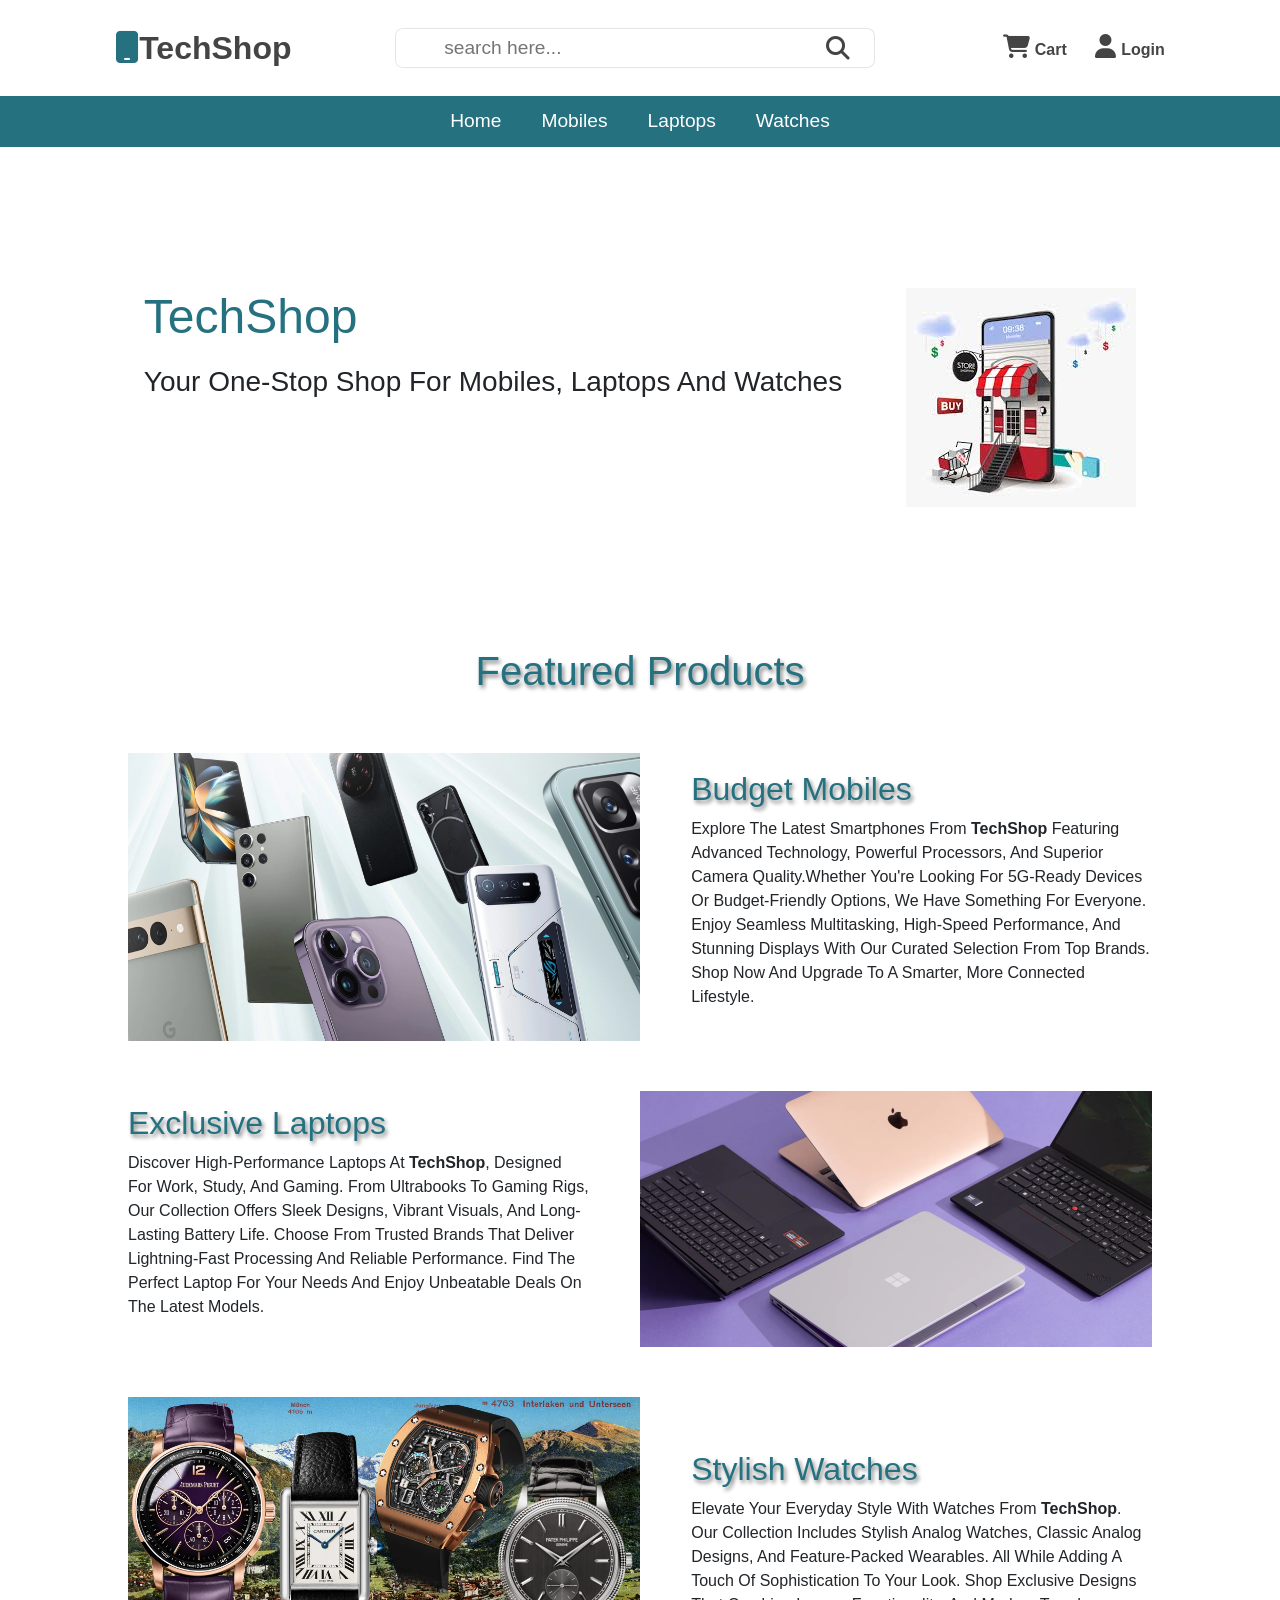
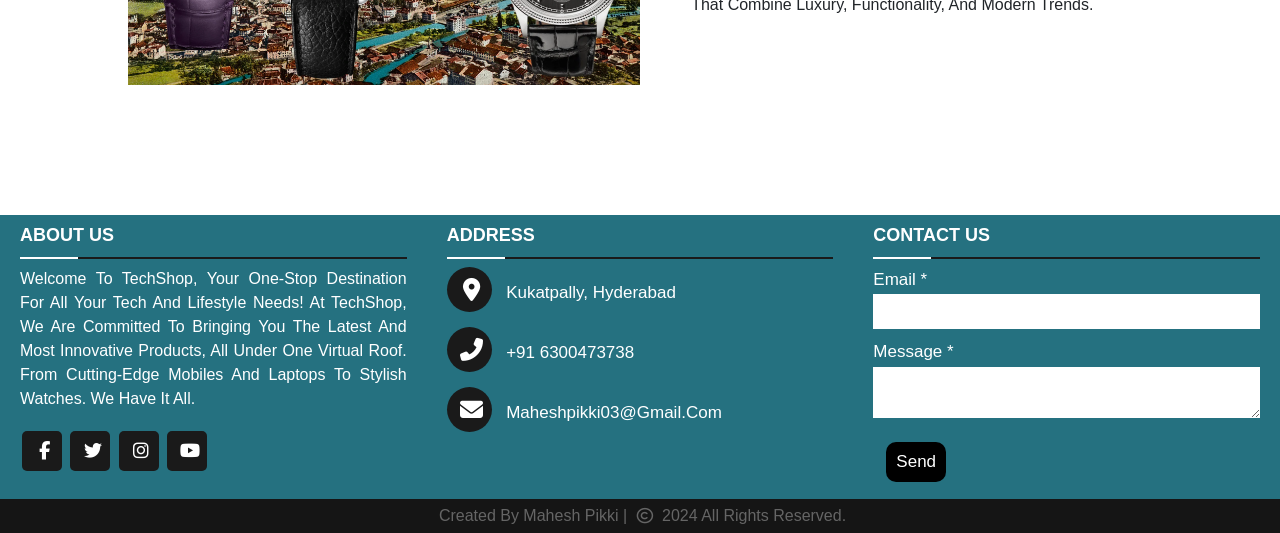
<file: index.html>
<!DOCTYPE html>
<html lang="en">

<head>
  <meta charset="UTF-8">
  <meta name="viewport" content="width=device-width, initial-scale=1.0">
  <title>TechShop</title>
  <link rel="shortcut icon" href="./Images/logo.png.png" type="image/x-icon">
  <link rel="stylesheet" href="style.css">
  <link href="https://cdn.jsdelivr.net/npm/bootstrap@5.3.3/dist/css/bootstrap.min.css" rel="stylesheet"
    integrity="sha384-QWTKZyjpPEjISv5WaRU9OFeRpok6YctnYmDr5pNlyT2bRjXh0JMhjY6hW+ALEwIH" crossorigin="anonymous">
  <link rel="stylesheet" href="https://cdnjs.cloudflare.com/ajax/libs/font-awesome/6.6.0/css/all.min.css">
</head>

<body>
    <!-- Header -->
  <header class="header">

    <div class="header-1">

      <a href="#" class="logo" style="font-size: 2rem;"> <i class="fas fa-mobile"></i>TechShop</a>

      <form action="" class="search-form" id="Sform">
        <input type="search" name="" placeholder="search here..." id="search">
        <label for="search-box" class="fas fa-search" id="searchbtn" type="submit"></label>
      </form>

      <div class="icons">
        <div id="search-btn" class="fas fa-search" style="font-size: 1.5rem;"></div>
        <a href="#" class="fas fa-shopping-cart" style="font-size: 1.5rem;" onclick="viewCart()"
          title="Cart"><span>Cart</span></a>
        <a class="fas fa-user" style="font-size: 1.5rem;" id="login"  title="Login"><span
            id="loginSpan">Login</span></a>
      </div>

    </div>

    <div class="header-2">
      <nav class="navbar">
        <a href="#" onclick="home()">home</a>
        <a href="#" id="getMobiles">Mobiles</a>
        <a href="#" id="getLaptops">Laptops</a>
        <a href="#" id="getWatches">Watches</a>
      </nav>
    </div>

  </header>

  <!-- bottom navbar  -->

  <nav class="bottom-navbar">
    <a href="#home" class="fas fa-home" onclick="home()" title="Home"></a>
    <a href="#" class="fas fa-mobile" id="getMobiles" title="Mobiles"></a>
    <a href="#" class="fas fa-laptop" id="getLaptops" title="Laptops"></a>
    <a href="#" class="fas fa-clock" id="getWatches" title="Watches"></a>
  </nav>


  <!-- home section-->
  <section>

    <div class="first-section">
      <div id="home-content">
        <h1>TechShop</h1>
        <h3>Your One-Stop Shop for Mobiles, Laptops and Watches</h3>
      </div>
      <img src="./Images/home.png" alt="eCommerce Image">
    </div>

    <div class="second-section">
      <h1>Featured Products</h1>
      <div id="getMobiles">
        <img src="./Images/smartphone.webp" alt="Mobiles">
        <div>
          <h2>Budget Mobiles</h2>
          <p>Explore the latest smartphones from <b>TechShop</b> featuring advanced technology, powerful processors, and
            superior camera quality.Whether you're looking for 5G-ready devices or budget-friendly options, we have something for everyone.
            Enjoy seamless multitasking, high-speed performance,
            and stunning displays with our curated selection from top brands. Shop now and upgrade to a smarter, more
            connected lifestyle.</p>
        </div>
      </div>
      <div id="getLaptops">
        <div>
          <h2>Exclusive Laptops</h2>
          <p>Discover high-performance Laptops at <b>TechShop</b>, designed for work, study, and gaming. From ultrabooks to
            gaming rigs,
            our collection offers sleek designs, vibrant visuals, and long-lasting battery life. Choose from trusted
            brands that deliver lightning-fast processing and reliable performance.
            Find the perfect laptop for your needs and enjoy unbeatable deals on the latest models.</p>
        </div>
        <img src="./Images/laptopspage.webp" alt="Laptops">
      </div>
      <div id="getWatches">
        <img src="./Images/swiss-watches-.webp" alt="watches">
        <div>
          <h2>Stylish Watches</h2>
          <p>Elevate your everyday style with Watches from <b>TechShop</b>. Our collection includes stylish analog watches,
            classic analog designs, and feature-packed wearables. all while adding a touch of sophistication to your
            look.
            Shop exclusive designs that combine luxury, functionality, and modern trends.</p>
        </div>
      </div>
    </div>

    <div class="third-section" id="featured">
      <!-- <h1>Featured Products</h1>
      <marquee class="featured-products">
        <img src="https://rukminim2.flixcart.com/image/312/312/xif0q/mobile/r/c/8/-original-imagztn77hdgmeka.jpeg?q=70" alt="">
        <img src="https://rukminim2.flixcart.com/image/312/312/xif0q/mobile/q/y/m/-original-imagz7f9hzrahd2z.jpeg?q=70" alt="">
        <img src="https://rukminim2.flixcart.com/image/312/312/jyxaw7k0/mobile/a/j/h/kechaoda-k115-k115-original-imafgrt5xkzndbcn.jpeg?q=70" alt="">
        <img src="https://rukminim2.flixcart.com/image/312/312/xif0q/mobile/g/1/p/-original-imagy2v5kfnq97xn.jpeg?q=70" alt="">
        <img src="https://rukminim2.flixcart.com/image/312/312/xif0q/computer/i/9/t/-original-imagykgqmgx5rcw9.jpeg?q=70" alt="">
        <img src="https://rukminim2.flixcart.com/image/312/312/xif0q/computer/7/m/l/15s-eq2132au-thin-and-light-laptop-hp-original-imahfu2tvsg7mjhw.jpeg?q=70" alt="">
        <img src="https://rukminim2.flixcart.com/image/312/312/xif0q/computer/1/z/d/-original-imahyfx7hyg8t4gf.jpeg?q=70" alt="">
        <img src="https://rukminim2.flixcart.com/image/612/612/xif0q/watch/j/0/1/-original-imagnydrjren8fzv.jpeg?q=70" alt="">
        <img src="https://rukminim2.flixcart.com/image/612/612/xif0q/watch/9/m/k/-original-imagrk9rrpunfwvh.jpeg?q=70" alt="">
        <img src="https://rukminim2.flixcart.com/image/612/612/xif0q/watch/n/a/d/-original-imagqjessujtxzvj.jpeg?q=70" alt="">
        <img src="https://rukminim2.flixcart.com/image/612/612/xif0q/watch/e/i/j/-original-imagnydr2uh4ungm.jpeg?q=70" alt="">
      </marquee> -->
      <!-- <div class="swiper-container testimonial-slider-rtl" dir="rtl">
        <h1>Featured Products</h1>
        <div class="swiper-wrapper">
          <div class="swiper-slide"><img src="https://rukminim2.flixcart.com/image/312/312/xif0q/mobile/r/c/8/-original-imagztn77hdgmeka.jpeg?q=70"></div>
          <div class="swiper-slide"><img src="https://rukminim2.flixcart.com/image/312/312/xif0q/mobile/q/y/m/-original-imagz7f9hzrahd2z.jpeg?q=70"></div>
          <div class="swiper-slide"><img src="https://rukminim2.flixcart.com/image/312/312/xif0q/computer/i/9/t/-original-imagykgqmgx5rcw9.jpeg?q=70"></div>
          <div class="swiper-slide"><img src="https://rukminim2.flixcart.com/image/312/312/xif0q/computer/1/z/d/-original-imahyfx7hyg8t4gf.jpeg?q=70"></div>
          <div class="swiper-slide"><img src="https://rukminim2.flixcart.com/image/612/612/xif0q/watch/n/a/d/-original-imagqjessujtxzvj.jpeg?q=70"></div>
          <div class="swiper-slide"><img src="https://rukminim2.flixcart.com/image/612/612/xif0q/watch/e/i/j/-original-imagnydr2uh4ungm.jpeg?q=70"></div>
        </div>
        Add Pagination -->
        <!-- <div class="swiper-pagination"></div> -->
        <!-- Add Navigation -->
        <!-- <div class="swiper-button-next"></div>
        <div class="swiper-button-prev"></div>
      </div> --> 
      
     
    </div>
  </section>

  <!-- Products Displayer -->
  <div style="display: flex;flex-wrap: wrap; gap: 20px;justify-content: center;" id="productsDiv"></div>
  <div id="cardView"></div>
  

  <!-- footer -->
  <footer>
    <div class="main-content">
      <div class="left box">
        <h2>About us</h2>
        <div class="content">
          <p>Welcome to TechShop, your one-stop destination for all your tech and lifestyle needs! At TechShop, we are
            committed to bringing you the latest and most innovative products, all under one virtual roof.
            From cutting-edge mobiles and laptops to stylish watches. we have it all.</p>
          <div class="social">
            <a href="#"><span class="fab fa-facebook-f"></span></a>
            <a href="#"><span class="fab fa-twitter"></span></a>
            <a href="#"><span class="fab fa-instagram"></span></a>
            <a href="#"><span class="fab fa-youtube"></span></a>
          </div>
        </div>
      </div>
      <div class="center box">
        <h2>Address</h2>
        <div class="content">
          <div class="place">
            <span class="fas fa-map-marker-alt"></span>
            <span class="text">Kukatpally, Hyderabad</span>
          </div>
          <div class="phone">
            <span class="fas fa-phone-alt"></span>
            <span class="text">+91 6300473738</span>
          </div>
          <div class="email">
            <span class="fas fa-envelope"></span>
            <span class="text">maheshpikki03@gmail.com</span>
          </div>
        </div>
      </div>
      <div class="right box">
        <h2>Contact us</h2>
        <div class="content">
          <form action="#">
            <div class="email">
              <div class="text">Email *</div>
              <input type="email" required>
            </div>
            <div class="msg">
              <div class="text">Message *</div>
              <textarea rows="2" cols="25" required></textarea>
            </div>
            <div class="btn">
              <button type="submit">Send</button>
            </div>
          </form>
        </div>
      </div>
    </div>
    <div class="bottom">
      <center>
        <span class="credit">Created By Mahesh Pikki | </span>
        <span class="far fa-copyright"></span><span> 2024 All rights reserved.</span>
      </center>
    </div>
  </footer>

  <!--warning popup  -->
  <div id="section"> 
    <span class="overlay"></span>
    <div class="modal-box">
      <i class="fa-sharp fa-solid fa-circle-exclamation"></i>
      <h2 id="h2">Warning</h2>
      <h3 id="h3">Please Try to Login to View Products.</h3>
      <div class="buttons">
        <button class="close-btn">Ok, Close</button>
        <button id="loginRedirect">Login</button>
      </div>
    </div>
  </div>

  


  <script src="script.js"></script>
  <script src="https://code.jquery.com/jquery-3.6.0.min.js"></script>
  <script src="https://unpkg.com/swiper/swiper-bundle.min.js"></script>


</body>

</html>
</file>
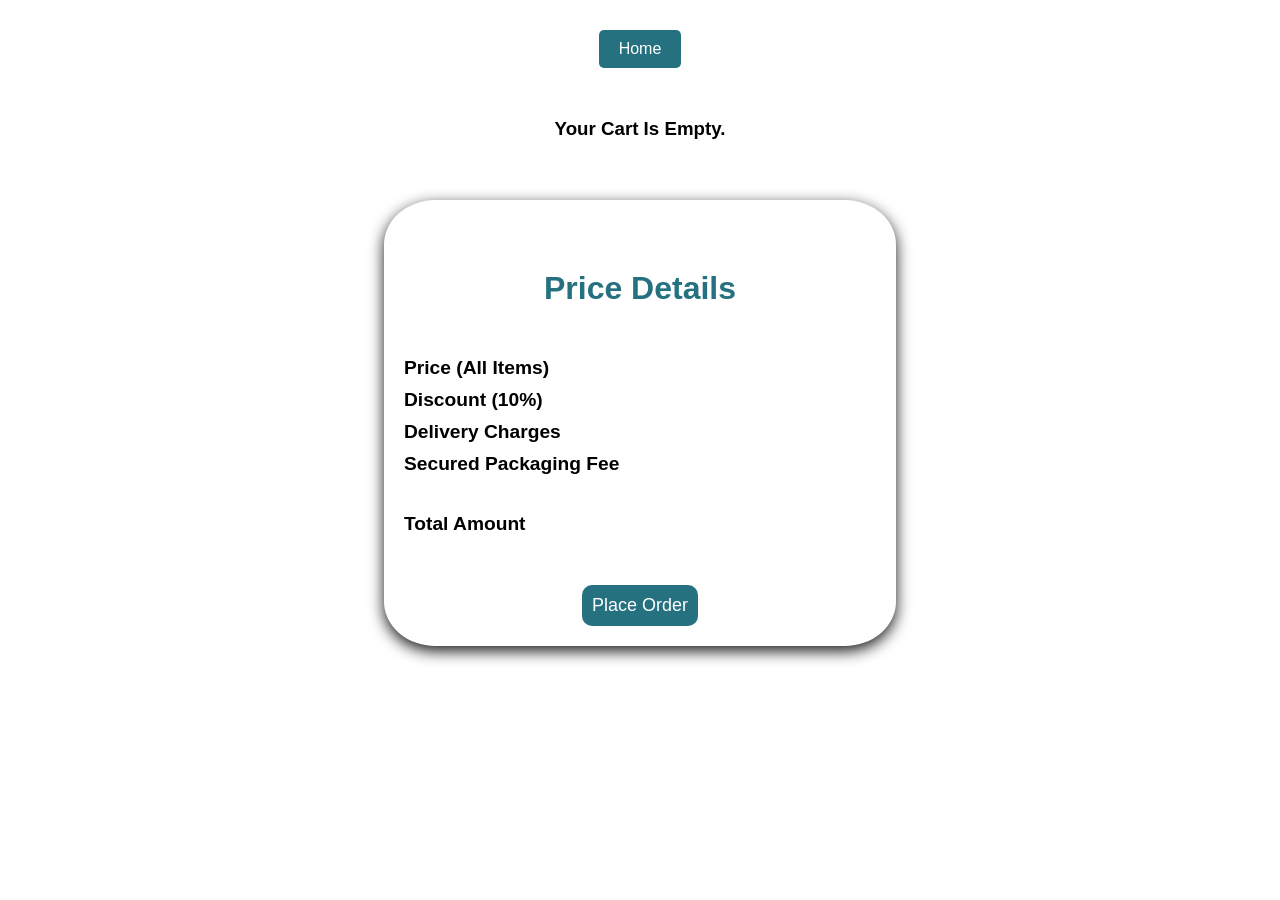
<file: cart.html>
<!DOCTYPE html>
<html lang="en">

<head>
    <meta charset="UTF-8">
    <meta name="viewport" content="width=device-width, initial-scale=1.0">
    <title>Cart</title>
    <link rel="stylesheet" href="style.css">
    <link rel="shortcut icon" href="./Images/logo.png.png" type="image/x-icon"> 
    <style>
        body{
            display: flex;
            flex-direction: column;
        }
        #cartDiv{
            display: flex;
            flex-direction: column;
            text-align: center;
        }
        #cart-card{
             display: flex;
             height: fit-content;
             align-items: center;
             padding: 10px;
             gap: 50px;
             border-radius: 10px;
            box-shadow: rgba(0, 0, 0, 0.90) 0px 5px 15px;
        }
        #cart-card button:hover,#place-order:hover{
            background-color: #00bcd4;
        }
        #remove-buttons{
            display: flex;
            flex-direction: column;
        }
        #buy-buttons{
            display: flex;
            flex-direction: column;
            gap: 40px;
            width: fit-content;
        }
        #cartImage{
            width: 300px;
        }
        #data-cart{
            width: 30vw;
            justify-content: center;
            padding: 0px 20px;
        }
        #data-cart #description{
            margin-top: 30px;
        }
        #data-cart #brand{
            text-align: center;
        }
        #quantity-buttons{
            display: flex;
            gap: 10px;
            /* width:150px; */
            justify-content: center;
            align-items: center;
        }
        #quantity-buttons button,#place-order{
            font-size: large;
            background-color: #257180;
            padding: 10px;
            border-radius: 10px;
            color: white;
            display: block;
            margin: 0px auto;
        }
        #price{
            width: 150px;
        }
        #backtoHome{
            width: fit-content;
            margin: 30px auto;
        }
        #priceDetails{
            display: flex;
            flex-direction: column;
            row-gap: 50px;
            margin: 40px auto;
        }
        .details{
            display: flex;
            justify-content: space-between;
            list-style-type: none;
            font-weight:600;
            font-size: larger;
            margin: 10px 0px;
        }
        #amount{
            box-shadow: rgba(0, 0, 0, 0.90) 0px 5px 15px;
            width: 40vw;
            margin: 40px auto;
            padding: 20px;
            border-radius: 10%;
            
        }
        #amount h1{
            text-align: center;
            margin-top: 50px;
            color:#257180;
        }

        @media screen and (max-width: 991px) {

            body{
                display: flex;
               
            }
            #cartImage{
                order: 0;
                width:210px;
                height: 250px;
                object-fit: contain;
            }
            #buy-buttons{
                display: flex;
                flex-direction: row;
                order: 3;
                gap: 10px;
            }
            #buy-buttons button{
                width: 80px;
            }
            #cart-card{
                display: flex;
                flex-direction: column;
                width: 230px;
                gap: 15px;
                padding: 10px;
                text-align: center;
            }
            #quantity-buttons{
                order: 2;
            }
            .details{
                display: flex;
                font-size: 1rem;
            }
            #amount{
                width: 80vw;   
            }
            #cartDiv{
                display: flex;
                flex-direction: row;
            }

        }
        

    </style>
</head>

<body>
    <button id="backtoHome">Home</button>
    <div id="cartDiv"></div>
    <div id="amount">
        <h1>Price Details</h1>
        <div id="priceDetails">
            <ul class="">
                <div class="details"><li>Price (All Items)</li> <li id="productsPrice"></li></div>
                <div class="details"><li>Discount (10%)</li><li id="coupons"></li></div>
                <div class="details"><li>Delivery Charges</li><li id="delivery"></li></div>
                <div class="details"><li>Secured Packaging Fee</li><li id="packaging"></li></div> <hr><br>
                <div class="details"><li>Total Amount</li><li id="totalAmount"></li></div>
            </ul>
        </div>
        <button id="place-order">Place Order</button>
    </div>

    <script>

        const cartContainer = document.getElementById("cartDiv");
        const cartData = JSON.parse(localStorage.getItem("cart")) || [];
        let productsPrice=document.getElementById("productsPrice")
        let coupons=document.getElementById("coupons") 
        let delivery=document.getElementById("delivery")
        let packaging=document.getElementById("packaging")
        let totalAmount=document.getElementById("totalAmount")
        let amountDiv=document.querySelector("#amount")
        document.addEventListener("DOMContentLoaded", () => {
            // console.log(cartData);

            if (cartData.length === 0) {
                cartContainer.innerHTML = "<h3>Your cart is empty.</h3>";
                return;
            }

            cartData.forEach((x, index) => {
                let cartCard = document.createElement("div")
                cartCard.id="cart-card"
                cartCard.innerHTML +=
                `   <div id="buy-buttons"><button id="buyNow">Buy</button>
                    <button id="remove">Remove</button></div>
                    <img id="cartImage" src="${x.Image}">
                    <div id="data-cart"><p id="brand">${x.Brand}</p>
                    <p id="description">${x.Description}</p></div>
                    <div id="quantity-buttons"><button id="decre">-</button><p><b id="count">1</p><b><button id="incre">+</button></div>
                    <p id="price"><b>${x.Price}<b></p>`
                    cartContainer.append(cartCard)

                    //count process
                    let increment=document.getElementById("incre")
                    let decrement=document.getElementById("decre")
                    let count=document.getElementById("count")
                    let productCount=1
                    increment.addEventListener("click",()=>{
                        productCount+=1
                        count.textContent=`${productCount}`
                        // console.log(productCount)
                    })

                    decrement.addEventListener("click",()=>{
                        if(productCount>1){
                            productCount-=1
                            count.textContent=`${productCount}`
                        }
                    })

                //remove cart process
                cartCard.querySelector("#remove").addEventListener("click", () => {
                        cartCard.remove();
                        cartData.splice(index, 1)
                        if (cartData.length === 0) {
                            cartContainer.innerHTML = "<h3>Your Cart is Empty</h3>"
                            amountDiv.style.display="none"
                            
                        }
                    localStorage.setItem("cart", JSON.stringify(cartData))
                })

                

                // buyNow process
                cartCard.querySelector("#buyNow").addEventListener("click", (event) => {
                    event.preventDefault();
                        window.location.href = "payments.html"
                        card.remove()
                        cartData.splice(index,1)
                        if (cartData.length === 0) {
                            cartContainer.innerHTML = "<h3>Your Cart is Empty</h3>"
                            amountDiv.style.display="none"
                            
                        }
                    localStorage.setItem("cart", JSON.stringify(cartData))
                    if(localStorage.getItem("cart").length==0){
                        amountDiv.style.display="none"
                    }

                })

                  let placeOrder=document.getElementById("place-order")
                  placeOrder.addEventListener("click", () => {
                    // event.preventDefault();
                    // if (confirm("Are you sure to want to Buy the all Items")) {
                        window.location.href = "payments.html"

                        if (cartData.length === 0) {
                            cartContainer.innerHTML = "<h3>Your Cart is Empty</h3>"
                            amountDiv.style.display="none"  
                            
                        }
                    // }
                    localStorage.setItem("cart", JSON.stringify(cartData))

                })

            })
            
            //total price
            let price=0
            cartData.forEach(x=>{
                let singlePrice=x.Price.slice(1).replace(",","")
                price+=Number(singlePrice)
            });
            productsPrice.textContent=`+ ₹ ${price.toFixed(2).replace(/\B(?<!\.\d*)(?=(\d{3})+(?!\d))/g, ",")}`
            discount=Number(price*0.1)
            coupons.textContent=`- ₹ ${discount.toFixed(2).replace(/\B(?<!\.\d*)(?=(\d{3})+(?!\d))/g, ",")}`
            coupons.style.color="green"
            deliveryCharges=52.00
            delivery.textContent="+ ₹ 52.00"
            packagingcharges=59.00
            packaging.textContent="+ ₹ 59.00"
            totalPrice=(price-discount+packagingcharges+deliveryCharges).toFixed(2)
            totalAmount.textContent=`₹ ${totalPrice.replace(/\B(?<!\.\d*)(?=(\d{3})+(?!\d))/g, ",")}`
            
             
        })

        //back to home
        let backtoHome = document.getElementById("backtoHome");
        backtoHome.addEventListener("click", () => {
            window.location.href = "index.html"
        })


    </script>

    <script src="script.js"></script>
</body>

</html>
</file>
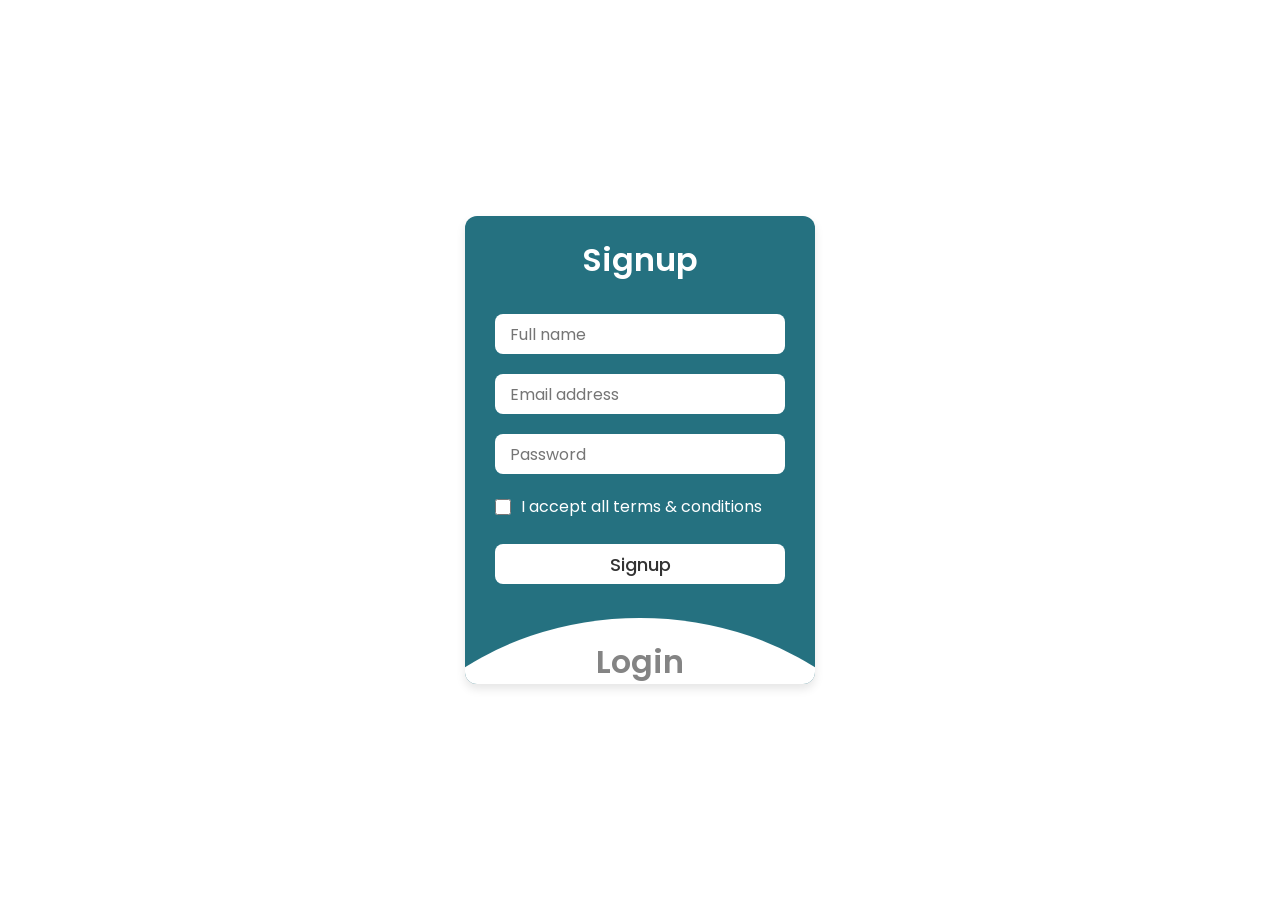
<file: login.html>
<!DOCTYPE html>
<html lang="en">

<head>
  <meta charset="UTF-8" />
  <meta http-equiv="X-UA-Compatible" content="IE=edge" />
  <meta name="viewport" content="width=device-width, initial-scale=1.0" />
  <title>Login & Signup</title>
  <link rel="shortcut icon" href="./Images/logo.png.png" type="image/x-icon">
  <style>
    /* login page */
    @import url("https://fonts.googleapis.com/css2?family=Poppins:wght@200;300;400;500;600;700&display=swap");

    * {
      margin: 0;
      padding: 0;
      box-sizing: border-box;
      font-family: "Poppins", sans-serif;
    }

    body {
      min-height: 100vh;
      display: flex;
      align-items: center;
      justify-content: center;
      /* background: #f0faff; */
    }

    span {
      font-size: 0.6rem;
      color: red;
    }

    .wrapper {
      position: relative;
      max-width: 350px;
      width: 100%;
      border-radius: 12px;
      padding: 20px 30px 100px;
      background: #257180;
      box-shadow: 0 5px 10px rgba(0, 0, 0, 0.1);
      overflow: hidden;
    }

    .form.login {
      position: absolute;
      left: 50%;
      bottom: -86%;
      transform: translateX(-50%);
      width: calc(100% + 220px);
      padding: 20px 140px;
      border-radius: 50%;
      height: 100%;
      background: #fff;
      transition: all 0.6s ease;
    }

    .wrapper.active .form.login {
      bottom: -15%;
      border-radius: 35%;
      box-shadow: 0 -5px 10px rgba(0, 0, 0, 0.1);
    }

    .form header {
      font-size: 2rem;
      text-align: center;
      color: #fff;
      font-weight: 600;
      cursor: pointer;
    }

    .form.login header {
      color: #333;
      opacity: 0.6;
    }

    .wrapper.active .form.login header {
      opacity: 1;
    }

    .wrapper.active .signup header {
      opacity: 0.6;
    }

    .wrapper form {
      display: flex;
      flex-direction: column;
      gap: 10px;
      margin-top: 30px;
    }

    form input {
      height: 40px;
      outline: none;
      border: none;
      padding: 0 15px;
      font-size: 16px;
      font-weight: 400;
      color: #333;
      border-radius: 8px;
      background: #fff;
    }

    .form.login input {
      border: 1px solid #aaa;
    }

    .form.login input:focus {
      box-shadow: 0 1px 0 #ddd;
    }

    form .checkbox {
      display: flex;
      align-items: center;
      gap: 10px;
    }

    .checkbox input[type="checkbox"] {
      height: 16px;
      width: 16px;
      accent-color: #fff;
      cursor: pointer;
    }

    form .checkbox label {
      cursor: pointer;
      color: #fff;
    }

    form a {
      color: #333;
      text-decoration: none;
    }

    form a:hover {
      text-decoration: underline;
    }

    form input[type="submit"] {
      margin-top: 15px;
      padding: none;
      font-size: 18px;
      font-weight: 500;
      cursor: pointer;
    }

    .form.login input[type="submit"] {
      background: #257180;
      color: #fff;
      border: none;
    }

    /* popUp Model */
    @import url("https://fonts.googleapis.com/css2?family=Poppins:wght@300;400;500;600&display=swap");

    * {
      margin: 0;
      padding: 0;
      box-sizing: border-box;
      font-family: "Poppins", sans-serif;
    }

    #section {
      position: fixed;
      /* height: 100%;
      width: 100%;
      background: #e3f2fd; */
    }

    button {
      font-size: 18px;
      font-weight: 400;
      color: #fff;
      padding: 14px 22px;
      border: none;
      background: #4070f4;
      border-radius: 6px;
      cursor: pointer;
    }

    button:hover {
      background-color: #265df2;
    }

    button.show-modal,
    .modal-box {
      position: fixed;
      left: 50%;
      top: 50%;
      transform: translate(-50%, -50%);
      box-shadow: 0 5px 10px rgba(0, 0, 0, 0.1);
    }

    #section.active .show-modal {
      display: none;
    }

    .overlay {
      position: fixed;
      height: 100%;
      width: 100%;
      background: rgba(0, 0, 0, 0.3);
      opacity: 0;
      pointer-events: none;
    }

    #section.active .overlay {
      opacity: 1;
      pointer-events: auto;
    }

    .modal-box {
      display: flex;
      flex-direction: column;
      align-items: center;
      max-width: 380px;
      width: 100%;
      padding: 30px 20px;
      border-radius: 24px;
      background-color: #fff;
      opacity: 0;
      pointer-events: none;
      transition: all 0.3s ease;
      transform: translate(-50%, -50%) scale(1.2);
    }

    #section.active .modal-box {
      opacity: 1;
      pointer-events: auto;
      transform: translate(-50%, -50%) scale(1);
    }

    .modal-box i {
      font-size: 70px;
      color: #4070f4;
    }

    .modal-box h2 {
      margin-top: 20px;
      font-size: 25px;
      font-weight: 500;
      color: #333;
    }

    .modal-box h3 {
      font-size: 16px;
      font-weight: 400;
      color: #333;
      text-align: center;
    }

    .modal-box .buttons {
      margin-top: 25px;
    }

    .modal-box button {
      font-size: 14px;
      padding: 6px 12px;
      margin: 0 10px;
    }
  </style>
</head>

<body>
  <section class="wrapper">
    <div class="form login">
      <header>Login</header>
      <form action="#" id="LoginForm">
        <input type="text" placeholder="Email address" required id="loginemail" />
        <input type="password" placeholder="Password" required id="loginpassword" />
        <a href="#" id="guest">Login as Guest</a>
        <input type="submit" value="Login" />
      </form>
    </div>

    <div class="form signup">
      <header>Signup</header>
      <form action="" id="signup">
        <input type="text" placeholder="Full name" required id="username" />
        <span id="nameError"></span>
        <input type="text" placeholder="Email address" required id="useremail" />
        <span id="emailError"></span>
        <input type="password" placeholder="Password" required id="userpassword" />
        <span id="passwordError"></span>
        <div class="checkbox">
          <input type="checkbox" id="signupCheck" />
          <label for="signupCheck">I accept all terms & conditions</label>
        </div>
        <input type="submit" value="Signup" />
      </form>
    </div>

    <div id="section">
      <span class="overlay"></span>
      <div class="modal-box">
        <i class="fa-sharp fa-solid fa-circle-exclamation"></i>
        <h2 id="h2">Warning</h2>
        <h3 id="h3">Please Try to Login to View Products.</h3>
        <div class="buttons">
          <button class="close-btn">Ok, Close</button>
          <button id="loginRedirect">Login</button>
        </div>
      </div>
    </div>


    <script>
      const wrapper = document.querySelector(".wrapper"),
        signupForm = document.querySelector(".signup"),
        loginForm = document.querySelector(".login");

      loginForm.addEventListener("click", () => {
        wrapper.classList.add("active");
      });
      signupForm.addEventListener("click", () => {
        wrapper.classList.remove("active");
      });

      //  signup validation
      document.querySelector("#signup").addEventListener("submit", (event) => {
        event.preventDefault();
       
        userName = document.getElementById("username").value.trim()
        userPassword = document.getElementById("userpassword").value.trim()
        userEmail = document.getElementById("useremail").value.trim()

        let nameError = document.querySelector("#nameError")
        let emailError = document.querySelector("#emailError")
        let passwordError = document.querySelector("#passwordError")


        let nameReg = /^[A-Za-z]{3,}$/
        let emailReg = /^[A-Za-z0-9!#$%^&*]+@[A-Za-z]+\.[A-Za-z]{2,}$/
        let passwordReg = /^(?=(.*[A-Z]{1,}))(?=(.*[a-z]{1,}))(?=(.*[0-9]{1,}))(?=(.*[!@#$%^&*-_]{1,}))[A-Za-z0-9!@#$%^&*-_]{8,15}$/


        isSignup = true;


        if (!nameReg.test(userName)) {
          nameError.textContent = "The name should contains minimum 3 alphabets.";
          isSignup = false;
        }

        if (!emailReg.test(userEmail)) {
          emailError.textContent = "The email address you entered seems to be invalid. Please double-check and enter a valid email address."
          isSignup = false;
        }

        if (!passwordReg.test(userPassword)) {
          passwordError.textContent = "The password must contains atleast 8 characters with 1 letter, 1 number and 1 special character."
          isSignup = false;
        }


        if (isSignup == true) {
          localStorage.setItem("Email", userEmail)
          localStorage.setItem("Password", userPassword)
          localStorage.setItem("Name", userName)
          document.getElementById("username").value = ""
          document.getElementById("userpassword").value = ""
          document.getElementById("useremail").value = ""
          wrapper.style.display = "none"
          setTimeout(() => {
            alertPopUp("Success","Your Signup Completed Successfully.")
            wrapper.style.display = "block"
          }, 2000)
          wrapper.classList.add("active");
        }

      })

      //login validation
      document.getElementById("LoginForm").addEventListener("submit",(e)=>{
        e.preventDefault()
        let loginEmail = document.getElementById("loginemail").value.trim()
        let loginPassword = document.getElementById("loginpassword").value.trim()

        let Email = localStorage.getItem("Email")
        let Password = localStorage.getItem("Password")


        if (loginEmail == Email && loginPassword == Password) {
          localStorage.setItem("isLoggedIn", "true");
          document.getElementById("loginemail").value = ""
          document.getElementById("loginpassword").value = ""
          document.querySelector(".wrapper").style.display = "none"
          setTimeout(()=>{
            document.querySelector(".wrapper").style.display = "block"
            alertPopUp("Sucess","Login Successful.")
            setTimeout(()=>{
              window.location.href = "index.html"
            },1000)
          },2000)
         
        } else {
          alertPopUp("Warning",`You are not Loggedin due to Incorrect Credentials. Please try to signUp`)
        }
      })

      //Guest Login
        let Guest=document.querySelector("#guest")  
        Guest.addEventListener("click",(e)=>{
          e.preventDefault()
          localStorage.setItem("Name","Guest")
          alertPopUp("Success","You are Logged as Guest")
          setTimeout(()=>{
            window.location.href="index.html"
          },1000)
          localStorage.setItem("isLoggedIn", "true");          
        })


      // popup alert
       function alertPopUp(h2Data,h3Data) {
        const section = document.querySelector("#section"),
          overlay = document.querySelector(".overlay"),
          closeBtn = document.querySelector(".close-btn"),
          loginRedirect = document.querySelector("#loginRedirect"),
          h2 = document.getElementById("h2"),
          h3 = document.getElementById("h3")
        section.classList.add("active");
        overlay.addEventListener("click", () => section.classList.remove("active"));
        closeBtn.addEventListener("click", () => section.classList.remove("active"));
        h2.textContent = h2Data
        h3.textContent = h3Data 
        document.getElementById("loginRedirect").style.display = "none"
      }

      

    </script>

    <script src="script.js"></script> 

  </section>
</body>

</html>
</file>
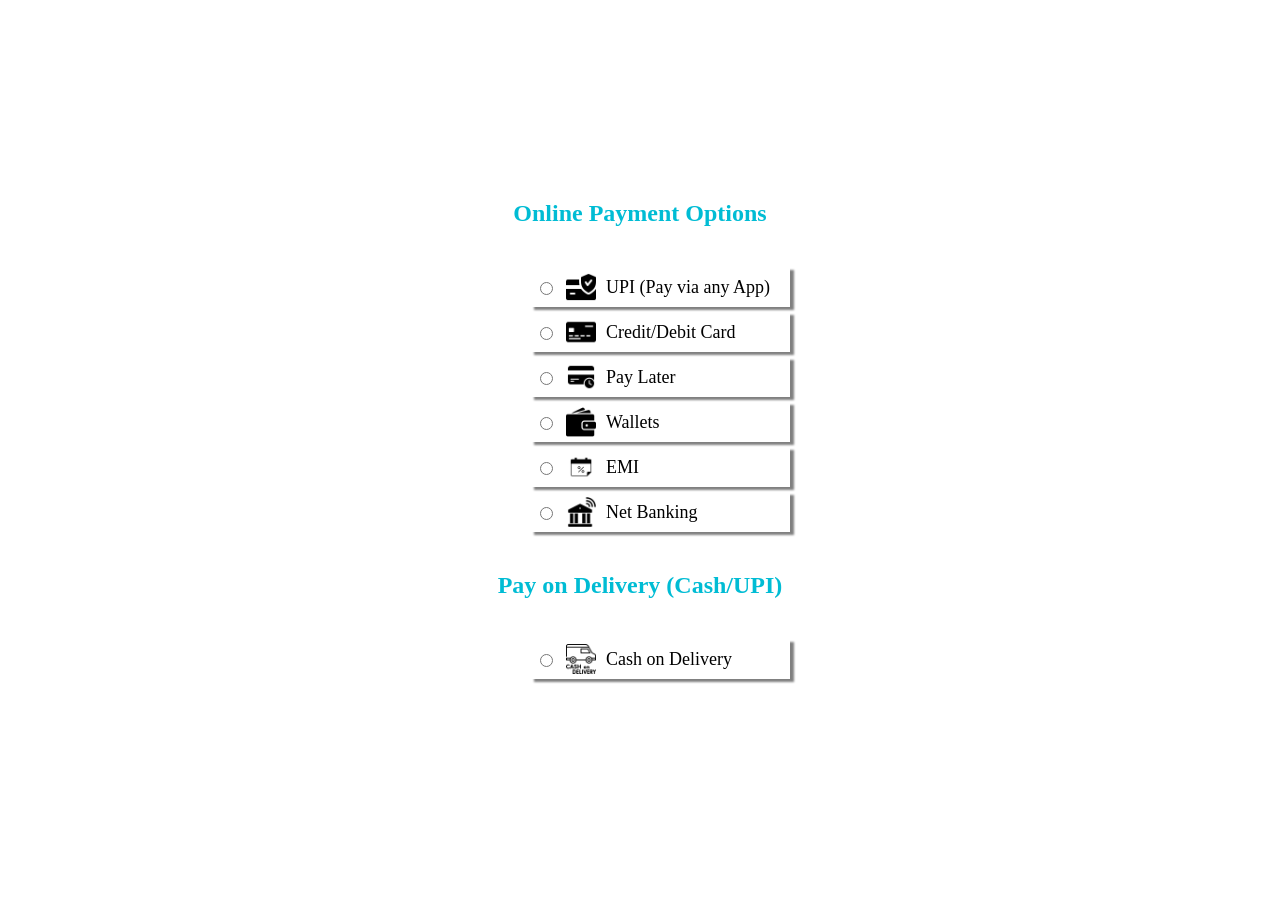
<file: payments.html>
<!DOCTYPE html>
<html lang="en">

<head>
    <meta charset="UTF-8">
    <meta name="viewport" content="width=device-width, initial-scale=1.0">
    <title>Payment Page</title>
    <link rel="shortcut icon" href="./Images/logo.png.png" type="image/x-icon">
    <link href="https://cdnjs.cloudflare.com/ajax/libs/font-awesome/6.0.0/css/all.min.css" rel="stylesheet">
    <style>
        body {
            /* background-color: #D4F6FF; */
            display: flex;
            flex-direction: column;
            justify-content: center;
            align-items: center;
            height: 95vh;
        }

        h3 {
            color: #00bcd4;
            font-size: x-large;
        }

        ul {
            display: flex;
            flex-direction: column;
            gap: 5px;
        }

        ul>div {
            font-size: large;
            display: flex;
            align-items: center;
            gap: 10px;
            width: 250px;
            box-shadow: 4px 3px 2px gray;
            padding: 5px;
            cursor: pointer;
        }

        ul div img {
            height: 30px;
        }

        ul div:hover {
            scale: 1.03;
        }



        #payNow {
            color: white;
            background-color: #257180;
            border: none;
            padding: 10px 20px;
            font-size: 1rem;
            border-radius: 5px;
            cursor: pointer;
            margin-top: 2%;
        }

        #payNow:hover {
            color: #257180;
            background-color: white;
        }

        /*  */
        

        #section {
            position: fixed;
           
        }

        .close-btn,#home {
            font-size: 18px;
            font-weight: 400;
            color: #fff;
            padding: 14px 22px;
            border: none;
            background: #4070f4;
            border-radius: 6px;
            cursor: pointer;
        }

        .close-btn:hover,#home:hover {
            background-color: #265df2;
        }

        button.show-modal,
        .modal-box {
            position: fixed;
            left: 50%;
            top: 50%;
            transform: translate(-50%, -50%);
            box-shadow: 0 5px 10px rgba(0, 0, 0, 0.1);
        }

        #section.active .show-modal {
            display: none;
        }

        .overlay {
            position: fixed;
            height: 100%;
            width: 100%;
            background: rgba(0, 0, 0, 0.3);
            opacity: 0;
            pointer-events: none;
        }

        #section.active .overlay {
            opacity: 1;
            pointer-events: auto;
        }

        .modal-box {
            display: flex;
            flex-direction: column;
            align-items: center;
            max-width: 380px;
            width: 100%;
            padding: 30px 20px;
            border-radius: 24px;
            background-color: #fff;
            opacity: 0;
            pointer-events: none;
            transition: all 0.3s ease;
            transform: translate(-50%, -50%) scale(1.2);
        }

        #section.active .modal-box {
            opacity: 1;
            pointer-events: auto;
            transform: translate(-50%, -50%) scale(1);
        }

        .modal-box i {
            font-size: 70px;
            color: #4070f4;
        }

        .modal-box h2 {
            margin-top: 20px;
            font-size: 25px;
            font-weight: 500;
            color: #333;
        }

        .modal-box h3 {
            font-size: 16px;
            font-weight: 400;
            color: #333;
            text-align: center;
        }

        .modal-box .buttons {
            margin-top: 25px;
            
        }

       
    </style>
</head>

<body>
    <h3>Online Payment Options</h3>
    <ul>
        <div><input type="radio" name="Payment"><img src="./Images/credit-card (1).png" alt="UPI"> UPI (Pay via any App)
        </div>
        <div><input type="radio" name="Payment"><img src="./Images/upi.png" alt="creditCard">Credit/Debit Card</div>
        <div><input type="radio" name="Payment"><img src="./Images/paylater.png" alt="PayLater"> Pay Later</div>
        <div><input type="radio" name="Payment"><img src="./Images/wallet.png" alt="wallets"> Wallets</div>
        <div><input type="radio" name="Payment"><img src="./Images/emi.png" alt="EMI"> EMI</div>
        <div><input type="radio" name="Payment"><img src="./Images/online-banking.png" alt="netBanking"> Net Banking
        </div>
    </ul>

    <h3>Pay on Delivery (Cash/UPI)</h3>
    <ul>
        <div><input type="radio" name="Payment"><img src="./Images/cash-on-delivery.png" alt="COD">Cash on Delivery
        </div>
    </ul>

    <button id="payNow">Pay Now</button>

    <!-- PopUp Box -->
    <div id="section">
        <span class="overlay"></span>
        <div class="modal-box">
            <i class="fa-sharp fa-solid fa-circle-check"></i>
            <h2>Order Placed</h2>
            <h3>Your Order Placed Successfully.</h3>
            <div class="buttons">
                <button class="close-btn">Ok, Close</button>
                <button id="home">Home</button>
            </div>
        </div>
    </div>  



    <script>
        let payBtn = document.getElementById("payNow")
        let select = document.getElementsByName("Payment")
        payBtn.style.display = "none"
        select.forEach(x => {
            x.addEventListener("click", () => {
                payBtn.style.display = "block"
            })
        })


    // Order Confirmation
    const section = document.querySelector("#section"),
       overlay = document.querySelector(".overlay"),
      closeBtn = document.querySelector(".close-btn"),
      loginRedirect=document.querySelector("#home");

     payBtn.addEventListener("click",()=>{
        document.body.style.opacity = "0.2"
        setTimeout(()=>{
          document.body.style.opacity = "1"
          section.classList.add("active")
        },2000)
    }) 
        

    overlay.addEventListener("click", () =>{
      document.body.style.opacity = "0.2"
          section.classList.remove("active")
    }
    );

    closeBtn.addEventListener("click", () =>{
      section.classList.remove("active")
      window.location.href="cart.html"
    }
    );

    loginRedirect.addEventListener("click",()=>{
      window.location.href="index.html"     
    })








    </script>
</body>

</html>
</file>
<file: style.css>
@import url("https://fonts.googleapis.com/css2?family=Roboto:wght@400;500;600;700&display=swap");
body {
  box-sizing: border-box;
  margin: 0;
  padding: 0;
  /* background-color: #D4F6FF !important; */
}

:root {
  --green: #257180;
  --dark-color: #00bcd4;
  --black: #444;
  --light-color: #666;
  --border: 0.1rem solid rgba(0, 0, 0, 0.1);
  --border-hover: 0.1rem solid var(--black);
  --box-shadow: 0 0.5rem 1rem rgba(0, 0, 0, 0.1);
}

* {
  font-family: "Poppins", sans-serif;
  margin: 0;
  padding: 0;
  box-sizing: border-box;
  outline: none;
  border: none;
  text-decoration: none;
  text-transform: capitalize;
  transition: all 0.2s linear;
  transition: width none;
}

html {
  overflow-x: hidden;
  scroll-padding-top: 5rem;
  scroll-behavior: smooth;
}

header {
  position: sticky;
  top: 0;
  z-index: 10;
}
html::-webkit-scrollbar {
  width: 1rem;
}

html::-webkit-scrollbar-track {
  background: transparent;
}

html::-webkit-scrollbar-thumb {
  background: var(--black);
}

.heading {
  text-align: center;
  margin-bottom: 2rem;
  position: relative;
}

.heading::before {
  content: "";
  position: absolute;
  top: 50%;
  left: 0;
  transform: translateY(-50%);
  width: 100%;
  height: 0.01rem;
  background: rgba(0, 0, 0, 0.1);
  z-index: -1;
}

.heading span {
  font-size: 3rem;
  padding: 0.5rem 2rem;
  color: var(--black);
  background: #fff;
  border: var(--border);
}
.header-2 .navbar a {
  font-size: 2rem;
}

.btn {
  margin-top: 1rem;
  display: inline-block;
  padding: 0.9rem 3rem;
  border-radius: 0.5rem;
  color: #fff;
  background: var(--green);
  font-size: 1.7rem;
  cursor: pointer;
  font-weight: 500;
}

span {
  font-size: medium;
  padding-left: 5px;
}

.btn:hover {
  background: var(--dark-color);
}
.header .header-1 {
  background: #fff;
  padding: 1.5rem 9%;
  display: flex;
  align-items: center;
  justify-content: space-between;
}

.header .header-1 .logo {
  font-size: 2rem;
  font-weight: bolder;
  color: var(--black);
  text-decoration: none;
}

.header .header-1 .logo i {
  color: var(--green);
}

.header .header-1 .search-form {
  width: 30rem;
  height: 2.5rem;
  border: var(--border);
  overflow: hidden;
  background: #fff;
  display: flex;
  align-items: center;
  border-radius: 0.5rem;
}

.header .header-1 .search-form input {
  font-size: 1.2rem;
  padding: 0 3rem;
  height: 100%;
  width: 100%;
  text-transform: none;
  color: var(--black);
}

.header .header-1 .search-form label {
  font-size: 1.5rem;
  padding-right: 1.5rem;
  color: var(--black);
  cursor: pointer;
}

.header .header-1 .search-form label:hover {
  color: var(--green);
}

.header .header-1 .icons div,
.header .header-1 .icons a {
  font-size: rem;
  margin-left: 1.5rem;
  color: var(--black);
  cursor: pointer;
  text-decoration: none;
}

.header .header-1 .icons div:hover,
.header .header-1 .icons a:hover {
  color: var(--green);
}

#search-btn {
  display: none;
}

.header .header-2 {
  background: var(--green);
}

.header .header-2 .navbar {
  text-align: center;
  display: flex;
  justify-content: center;
}

.header .header-2 .navbar a {
  color: #fff;
  display: inline-block;
  padding: 3px 20px;
  font-size: 1.2rem;
  text-decoration: none;
}

.header .header-2 .navbar a:hover {
  background: var(--dark-color);
}

.header .header-2.active {
  position: fixed;
  top: 0;
  left: 0;
  right: 0;
  z-index: 1000;
}

.bottom-navbar {
  text-align: center;
  background: var(--green);
  position: fixed;
  bottom: 0;
  left: 0;
  right: 0;
  z-index: 1000;
  display: none;
}

.bottom-navbar a {
  font-size: 1.5rem;
  padding: 5px 20px;
  color: #fff;
  text-decoration: none;
}

.bottom-navbar a:hover {
  background: var(--dark-color);
}

/* Hero Section */

section {
  background-color: white;
}
.first-section {
  display: flex;
  flex-wrap: wrap;
  gap: 5%;
  margin: 11% 0%;
  justify-content: center;
}
.second-section {
  display: flex;
  flex-direction: column;
  justify-content: center;
  align-items: center;
  gap: 10%;
  row-gap: 50px;
  height: fit-content;
  margin-top: 50px;
  margin-bottom: 100px;
}
.second-section > div {
  display: flex;
  gap: 5%;
  justify-content: center;
  align-items: center;
}
.second-section > div > div {
  width: 40vw;
}
.second-section img {
  width: 40vw;
  cursor: pointer;
}
.second-section img:hover {
  scale: 1.02;
}
.second-section h2,.second-section h1 {
  color: #257180;
  font-stretch: ultra-expanded;
  font-family: "Franklin Gothic Medium", "Arial Narrow", Arial, sans-serif;
  text-shadow: 2px 3px 4px gray;
}
#home-content {
  max-width: 80%;
  /* height: 100vh; */
}
#home-content > h1 {
  font-stretch: ultra-expanded;
  font-family: "Franklin Gothic Medium", "Arial Narrow", Arial, sans-serif;
  /* text-shadow: 3px 3px 4px gray; */
  font-size: 3rem;
  margin-bottom: 20px;
  color: #257180;
}

#home-content > button,
#backtoHome ,#back{
  color: white;
  background-color: #257180;
  border: none;
  padding: 10px 20px;
  font-size: 1rem;
  border-radius: 5px;
  cursor: pointer;
  margin-top: 8%;
}
#home-content > button:hover,
#backtoHome:hover ,#back:hover{ 
  color: #257180;
  background-color: white;
}
#back{
  margin-top: 5px;
  border-radius: 50% 0 0 50%;
}

/* Product Cards */
#productsDiv,
#cartDiv {
  display: flex;
  flex-wrap: wrap;
  justify-content: center;
  gap: 20px;
  margin: 20px;
  /* min-height: 100vh; */
}
#addToCart:hover {
  background-color: black;
  color: white;
}
#card {
  background-color: white;
  display: flex;
  justify-content: center;
  flex-direction: column;
  box-shadow: 3px 3px 3px gray;
  border-radius: 8px;
  overflow: hidden;
  width: 230px;
  text-align: center;
  padding: 10px;
}
#card:hover {
  scale: 1.05;
}
#card button,
#buyNow,
#remove {
  /* margin-top: 5px; */
  background-color: #257180;
  color: white;
  border: none;
  padding: 8px 12px;
  border-radius: 5px;
  cursor: pointer;
  position: sticky;
  bottom: 10px;
}
#img,
#cartImage {
  max-height: 180px;
  object-fit: contain;
  width: 95%;
  height: 70%;
  display: block;
  margin: 0px auto;
  align-items: center;
}
#img:hover {
  scale: 1.03;
}
#brand,
#description {
  overflow: hidden;
  white-space: nowrap;
  text-overflow: ellipsis;
  height: fit-content;
  /* max-width: 25vw; */
}
#brand {
  font-weight: bold;
  margin-top: 10px;
}
#description {
  font-size: small;
}
#price {
  font-size: medium;
  /* margin-top: 5px; */
}

#card button:hover {
  background-color: #00bcd4;
}
.third-section > h1  {
  margin-top: 100px;
  font-stretch: ultra-expanded;
  font-family: "Franklin Gothic Medium", "Arial Narrow", Arial, sans-serif;
  text-shadow: 3px 3px 4px gray;
  font-size: 3rem;
  margin-bottom: 20px;
  color: #257180;
  text-align: center;
}
.cardView{
  display: flex;
  width: 100vw;
  justify-content: center;
  height: 67vh;
  align-items: center;
  gap: 5vw;
}
.cardView div{
  width:40vw
}
.cardView img{
  height: 50vh;
  object-fit: contain;
}
.cardView p:first-child,.cardView p:nth-child(3){
  font-weight: bold ;
}
.cardView button{
  background-color: #257180;
  padding: 5px 10px;
}


/* Footer */
* {
  margin: 0;
  padding: 0;
  box-sizing: border-box;
  font-family: "Poppins", sans-serif;
}
.content1 {
  position: relative;
  margin: 130px auto;
  text-align: center;
  padding: 0 20px;
}
.content1 .text {
  font-size: 2.5rem;
  font-weight: 600;
}
.content1 .p {
  font-size: 2rem;
  font-weight: 600;
}
footer {
  width: 100%;
  background: #257180;
  color: white;
  margin-top: 30px;
}
.main-content {
  display: flex;
}
.main-content .box {
  flex-basis: 50%;
  padding: 10px 20px;
}
.box h2 {
  font-size: 1.125rem;
  font-weight: 600;
  text-transform: uppercase;
}
.box .content {
  margin: 20px 0 0 0;
  position: relative;
}
.box .content:before {
  position: absolute;
  content: "";
  top: -10px;
  height: 2px;
  width: 100%;
  background: #1a1a1a;
}
.box .content:after {
  position: absolute;
  content: "";
  height: 2px;
  width: 15%;
  background: white;
  top: -10px;
}
.left .content p {
  text-align: justify;
}
.left .content .social {
  margin: 20px 0 0 0;
}
.left .content .social a {
  padding: 0 2px;
  color: white;
}
.left .content .social a span {
  height: 40px;
  width: 40px;
  background: #1a1a1a;
  line-height: 40px;
  text-align: center;
  font-size: 18px;
  border-radius: 5px;
  transition: 0.3s;
}
.left .content .social a span:hover {
  background: #257180;
}
.center .content .fas {
  font-size: 1.4375rem;
  background: #1a1a1a;
  height: 45px;
  width: 45px;
  line-height: 45px;
  text-align: center;
  border-radius: 50%;
  transition: 0.3s;
  cursor: pointer;
}
.center .content .fas:hover {
  background: #257180;
}
.center .content .text {
  font-size: 1.0625rem;
  font-weight: 500;
  padding-left: 10px;
}
.center .content .phone {
  margin: 15px 0;
}
.right form .text {
  font-size: 1.0625rem;
  margin-bottom: 2px;
  color: white;
}
.right form .msg {
  margin-top: 10px;
}
.right form input,
.right form textarea {
  width: 100%;
  font-size: 1.0625rem;
  /* background: #151515; */
  padding-left: 10px;
  /* border: 1px solid #222222; */
}
.right form input:focus,
.right form textarea:focus {
  outline-color: #3498db;
}
.right form input {
  height: 35px;
}
.right form .btn {
  margin-top: 10px;
}
.right form .btn button {
  height: 40px;
  width: 100%;
  border: none;
  outline: none;
  background: black;
  font-size: 1.0625rem;
  font-weight: 500;
  cursor: pointer;
  transition: 0.3s;
  padding: 0px 10px;
  color: white;
  border-radius: 10px;
}
.right form .btn button:hover {
  background: #257180;
}
.bottom center {
  padding: 5px;
  font-size: 0.9375rem;
  background: #151515;
}
.bottom center span {
  color: #656565;
}
.bottom center a {
  color: #257180;
  text-decoration: none;
}
.bottom center a:hover {
  text-decoration: underline;
}

/* popUp Model */
@import url("https://fonts.googleapis.com/css2?family=Poppins:wght@300;400;500;600&display=swap");

* {
  margin: 0;
  padding: 0;
  box-sizing: border-box;
  font-family: "Poppins", sans-serif;
}
#section {
  position: fixed;
  height: 100%;
  width: 100%;
  background: #e3f2fd;
}
button {
  font-size: 18px;
  font-weight: 400;
  color: #fff;
  padding: 14px 22px;
  border: none;
  background: #4070f4;
  border-radius: 6px;
  cursor: pointer;
}
button:hover {
  background-color: #265df2;
}
button.show-modal,
.modal-box {
  position: fixed;
  left: 50%;
  top: 50%;
  transform: translate(-50%, -50%);
  box-shadow: 0 5px 10px rgba(0, 0, 0, 0.1);
}
#section.active .show-modal {
  display: none;
}
.overlay {
  position: fixed;
  height: 100%;
  width: 100%;
  background: rgba(0, 0, 0, 0.3);
  opacity: 0;
  pointer-events: none;
}
#section.active .overlay {
  opacity: 1;
  pointer-events: auto;
}
.modal-box {
  display: flex;
  flex-direction: column;
  align-items: center;
  max-width: 380px;
  width: 100%;
  padding: 30px 20px;
  border-radius: 24px;
  background-color: #fff;
  opacity: 0;
  pointer-events: none;
  transition: all 0.3s ease;
  transform: translate(-50%, -50%) scale(1.2);
}
#section.active .modal-box {
  opacity: 1;
  pointer-events: auto;
  transform: translate(-50%, -50%) scale(1);
}
.modal-box i {
  font-size: 70px;
  color: #4070f4;
}
.modal-box h2 {
  margin-top: 20px;
  font-size: 25px;
  font-weight: 500;
  color: #333;
}
.modal-box h3 {
  font-size: 16px;
  font-weight: 400;
  color: #333;
  text-align: center;
}
.modal-box .buttons {
  margin-top: 25px;
}
.modal-box button {
  font-size: 14px;
  padding: 6px 12px;
  margin: 0 10px;
}

@media screen and (max-width: 991px) {
  section {
    padding: 3rem 2rem;
  }
  .logo{
    font-size: 1.8rem;
  }
  .icons span{
    display: none;
  }
  .second-section > div {
    flex-wrap: wrap;
  }
  .second-section img {
    width: 80vw;
    order: 1;
  }
  .second-section img:hover {
    scale: 1.02;
  }
  .second-section h1 {
    font-size: 2.3rem;
    margin-top: 50px;
  }
  .second-section p {
    font-size: 1rem;
  }
  .second-section > div > div {
    width: 80vw;
  }
  .featured-products img {
    max-height: 140px;
    object-fit: contain;
  }
  .featured-products {
    gap: 20px;
  }
  .third-section > h1 {
    font-size: xx-large;
  }
  footer {
    position: relative;
    bottom: 0px;
  }
  .main-content {
    flex-wrap: wrap;
    flex-direction: column;
  }
  .main-content .box {
    margin: 5px 0;
  }
  html {
    scroll-padding-top: 0;
  }

  .header .header-2 {
    display: none;
  }

  .bottom-navbar {
    display: block;
  }

  #search-btn {
    display: inline-block;
  }

  .header .header-1 {
    box-shadow: var(--box-shadow);
    position: relative;
  }

  .header .header-1 .search-form {
    position: absolute;
    top: -115%;
    right: 2rem;
    width: 90%;
    box-shadow: var(--box-shadow);
  }

  .header .header-1 .search-form.active {
    top: 115%;
  }
  .cardView{
    flex-direction: column;
    height: fit-content;
    gap: 10px;
  }
  .cardView div:last-child{
    width: 80vw;
    text-align: center;
  }

}
</file>
